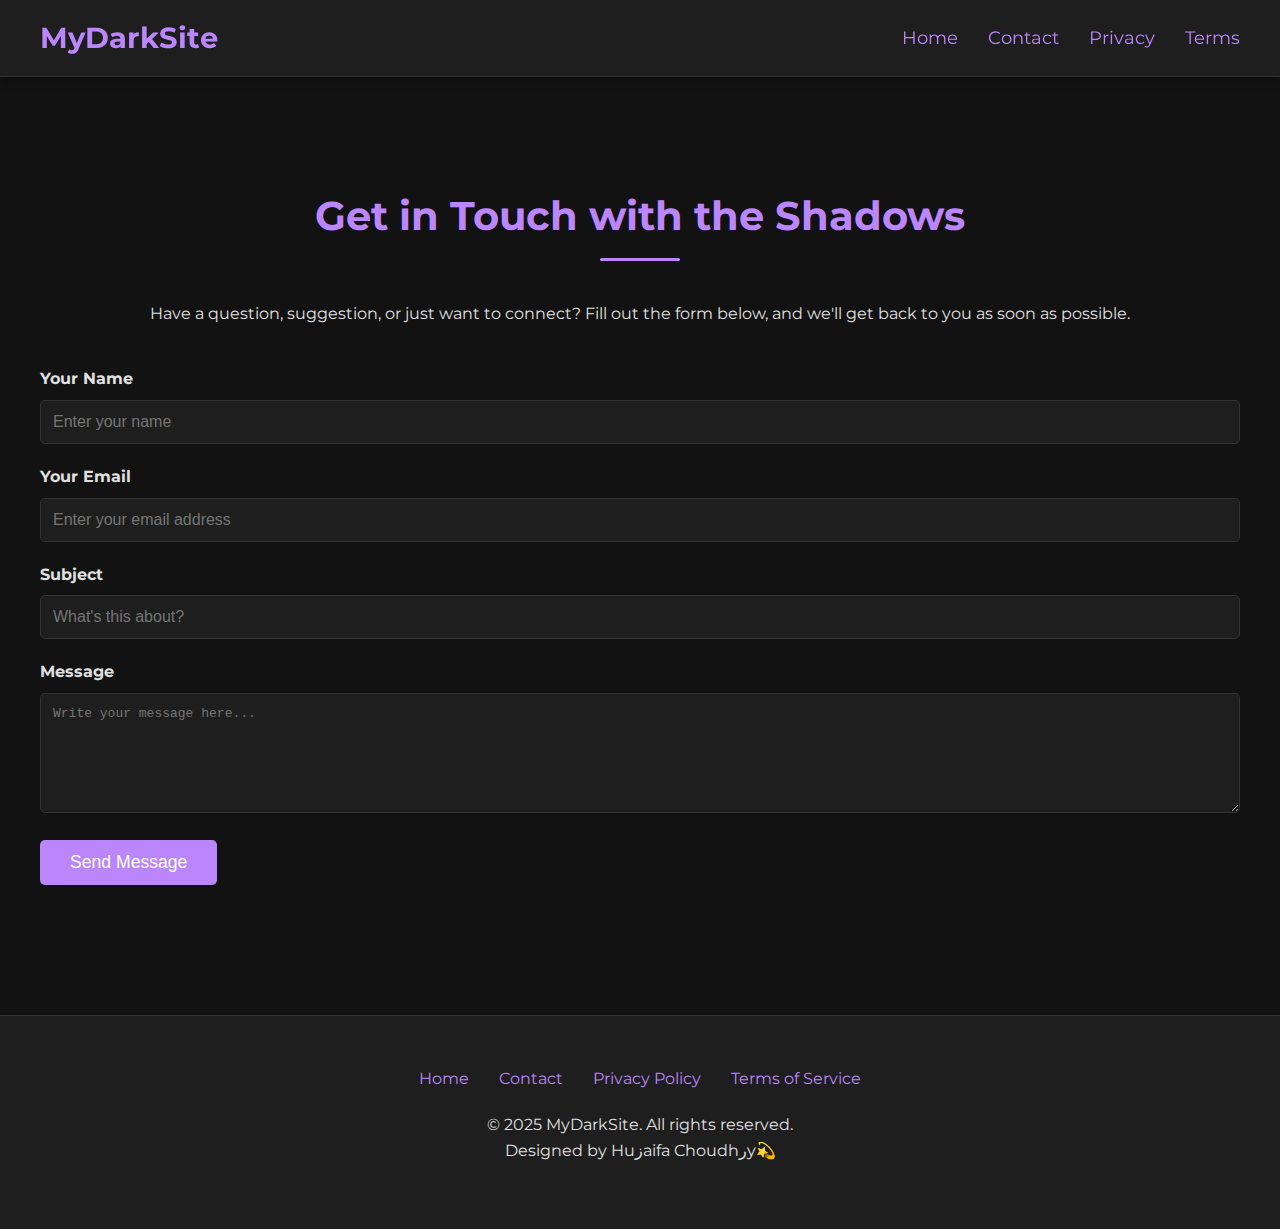
<file: Contact.html>
<!DOCTYPE html>
<html lang="en">
<head>
    <meta charset="UTF-8">
    <meta name="viewport" content="width=device-width, initial-scale=1.0">
    <title>Contact Us - My Dark Aesthetic Website</title>
    <link rel="stylesheet" href="Style.css">
    <link href="https://fonts.googleapis.com/css2?family=Montserrat:wght@300;400;700&display=swap" rel="stylesheet">
</head>
<body>
    <header>
        <nav class="navbar">
            <div class="logo">MyDarkSite</div>
            <div class="navbar-links">
                <ul>
                    <li><a href="Index.html">Home</a></li>
                    <li><a href="Contact.html">Contact</a></li>
                    <li><a href="Privacy.html">Privacy</a></li>
                    <li><a href="Terms.html">Terms</a></li>
                </ul>
            </div>
        </nav>
    </header>

    <main>
        <section class="container" style="padding-top: 80px; padding-bottom: 80px;">
            <h1 class="section-title">Get in Touch with the Shadows</h1>
            <p style="text-align: center; margin-bottom: 40px;">
                Have a question, suggestion, or just want to connect? Fill out the form below, and we'll get back to you as soon as possible.
            </p>

            <form action="#" method="POST" class="contact-form">
                <div class="form-group">
                    <label for="name">Your Name</label>
                    <input type="text" id="name" name="name" required placeholder="Enter your name">
                </div>
                <div class="form-group">
                    <label for="email">Your Email</label>
                    <input type="email" id="email" name="email" required placeholder="Enter your email address">
                </div>
                <div class="form-group">
                    <label for="subject">Subject</label>
                    <input type="text" id="subject" name="subject" required placeholder="What's this about?">
                </div>
                <div class="form-group">
                    <label for="message">Message</label>
                    <textarea id="message" name="message" required placeholder="Write your message here..."></textarea>
                </div>
                <button type="submit" class="submit-btn">Send Message</button>
            </form>
        </section>
    </main>

    <footer>
        <div class="container">
            <div class="footer-links">
                <ul>
                    <li><a href="Index.html">Home</a></li>
                    <li><a href="Contact.html">Contact</a></li>
                    <li><a href="Privacy.html">Privacy Policy</a></li>
                    <li><a href="Terms.html">Terms of Service</a></li>
                </ul>
            </div>
          <!--  <p>&copy; 2025 MyDarkSite. All rights reserved.</p> -->
            <p>&copy; 2025 MyDarkSite. All rights reserved.<br>Designed by Huزaifa Choudhرy💫</p>

        </div>
    </footer>
</body>
</html>
</file>
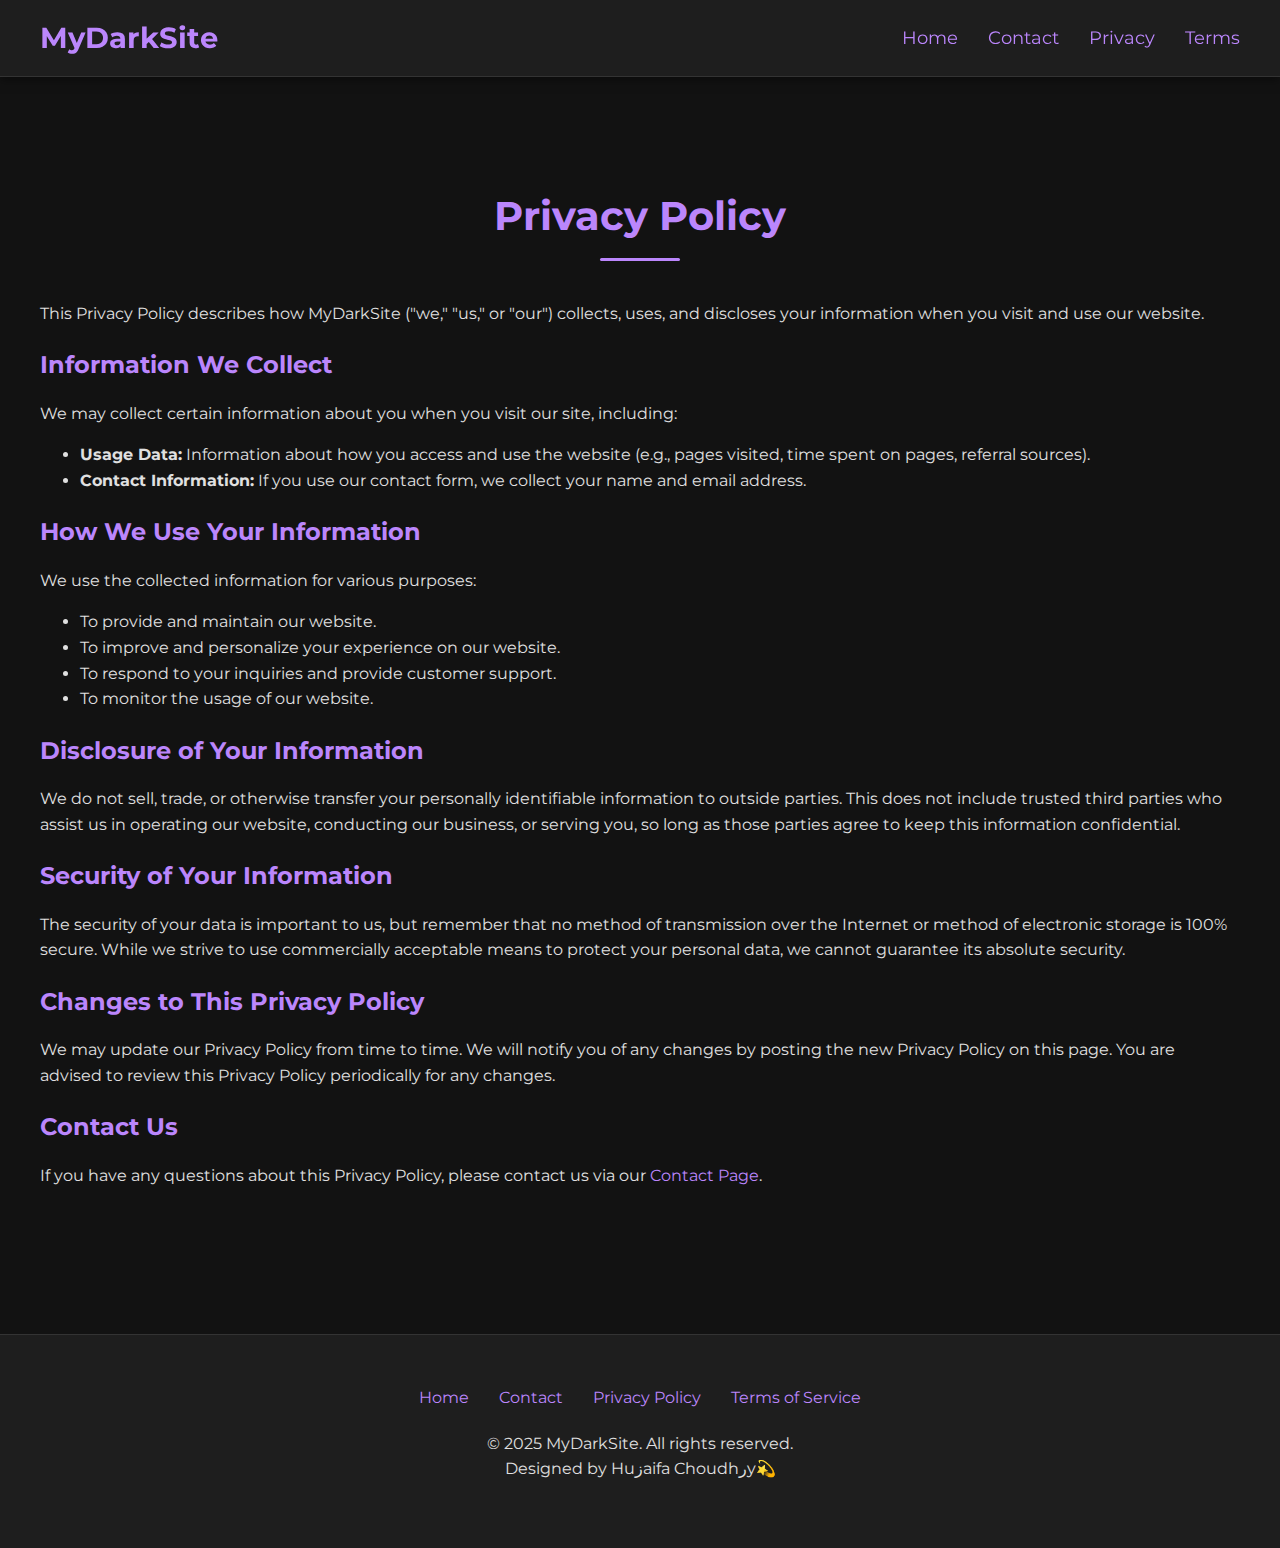
<file: Privacy.html>
<!DOCTYPE html>
<html lang="en">
<head>
    <meta charset="UTF-8">
    <meta name="viewport" content="width=device-width, initial-scale=1.0">
    <title>Privacy Policy - My Dark Aesthetic Website</title>
    <link rel="stylesheet" href="Style.css">
    <link href="https://fonts.googleapis.com/css2?family=Montserrat:wght@300;400;700&display=swap" rel="stylesheet">
</head>
<body>
    <header>
        <nav class="navbar">
            <div class="logo">MyDarkSite</div>
            <div class="navbar-links">
                <ul>
                    <li><a href="Index.html">Home</a></li>
                    <li><a href="Contact.html">Contact</a></li>
                    <li><a href="Privacy.html">Privacy</a></li>
                    <li><a href="Terms.html">Terms</a></li>
                </ul>
            </div>
        </nav>
    </header>

    <main>
        <section class="container" style="padding-top: 80px; padding-bottom: 80px;">
            <h1 class="section-title">Privacy Policy</h1>
            <p>
                This Privacy Policy describes how MyDarkSite ("we," "us," or "our") collects, uses, and discloses your information when you visit and use our website.
            </p>

            <h2>Information We Collect</h2>
            <p>
                We may collect certain information about you when you visit our site, including:
            </p>
            <ul>
                <li><strong>Usage Data:</strong> Information about how you access and use the website (e.g., pages visited, time spent on pages, referral sources).</li>
                <li><strong>Contact Information:</strong> If you use our contact form, we collect your name and email address.</li>
            </ul>

            <h2>How We Use Your Information</h2>
            <p>
                We use the collected information for various purposes:
            </p>
            <ul>
                <li>To provide and maintain our website.</li>
                <li>To improve and personalize your experience on our website.</li>
                <li>To respond to your inquiries and provide customer support.</li>
                <li>To monitor the usage of our website.</li>
            </ul>

            <h2>Disclosure of Your Information</h2>
            <p>
                We do not sell, trade, or otherwise transfer your personally identifiable information to outside parties. This does not include trusted third parties who assist us in operating our website, conducting our business, or serving you, so long as those parties agree to keep this information confidential.
            </p>

            <h2>Security of Your Information</h2>
            <p>
                The security of your data is important to us, but remember that no method of transmission over the Internet or method of electronic storage is 100% secure. While we strive to use commercially acceptable means to protect your personal data, we cannot guarantee its absolute security.
            </p>

            <h2>Changes to This Privacy Policy</h2>
            <p>
                We may update our Privacy Policy from time to time. We will notify you of any changes by posting the new Privacy Policy on this page. You are advised to review this Privacy Policy periodically for any changes.
            </p>

            <h2>Contact Us</h2>
            <p>
                If you have any questions about this Privacy Policy, please contact us via our <a href="Contact.html">Contact Page</a>.
            </p>
        </section>
    </main>

    <footer>
        <div class="container">
            <div class="footer-links">
                <ul>
                    <li><a href="Index.html">Home</a></li>
                    <li><a href="Contact.html">Contact</a></li>
                    <li><a href="Privacy.html">Privacy Policy</a></li>
                    <li><a href="Terms.html">Terms of Service</a></li>
                </ul>
            </div>
         <!--   <p>&copy; 2025 MyDarkSite. All rights reserved.</p> -->
            <p>&copy; 2025 MyDarkSite. All rights reserved.<br>Designed by Huزaifa Choudhرy💫</p>

        </div>
    </footer>
</body>
</html>
</file>
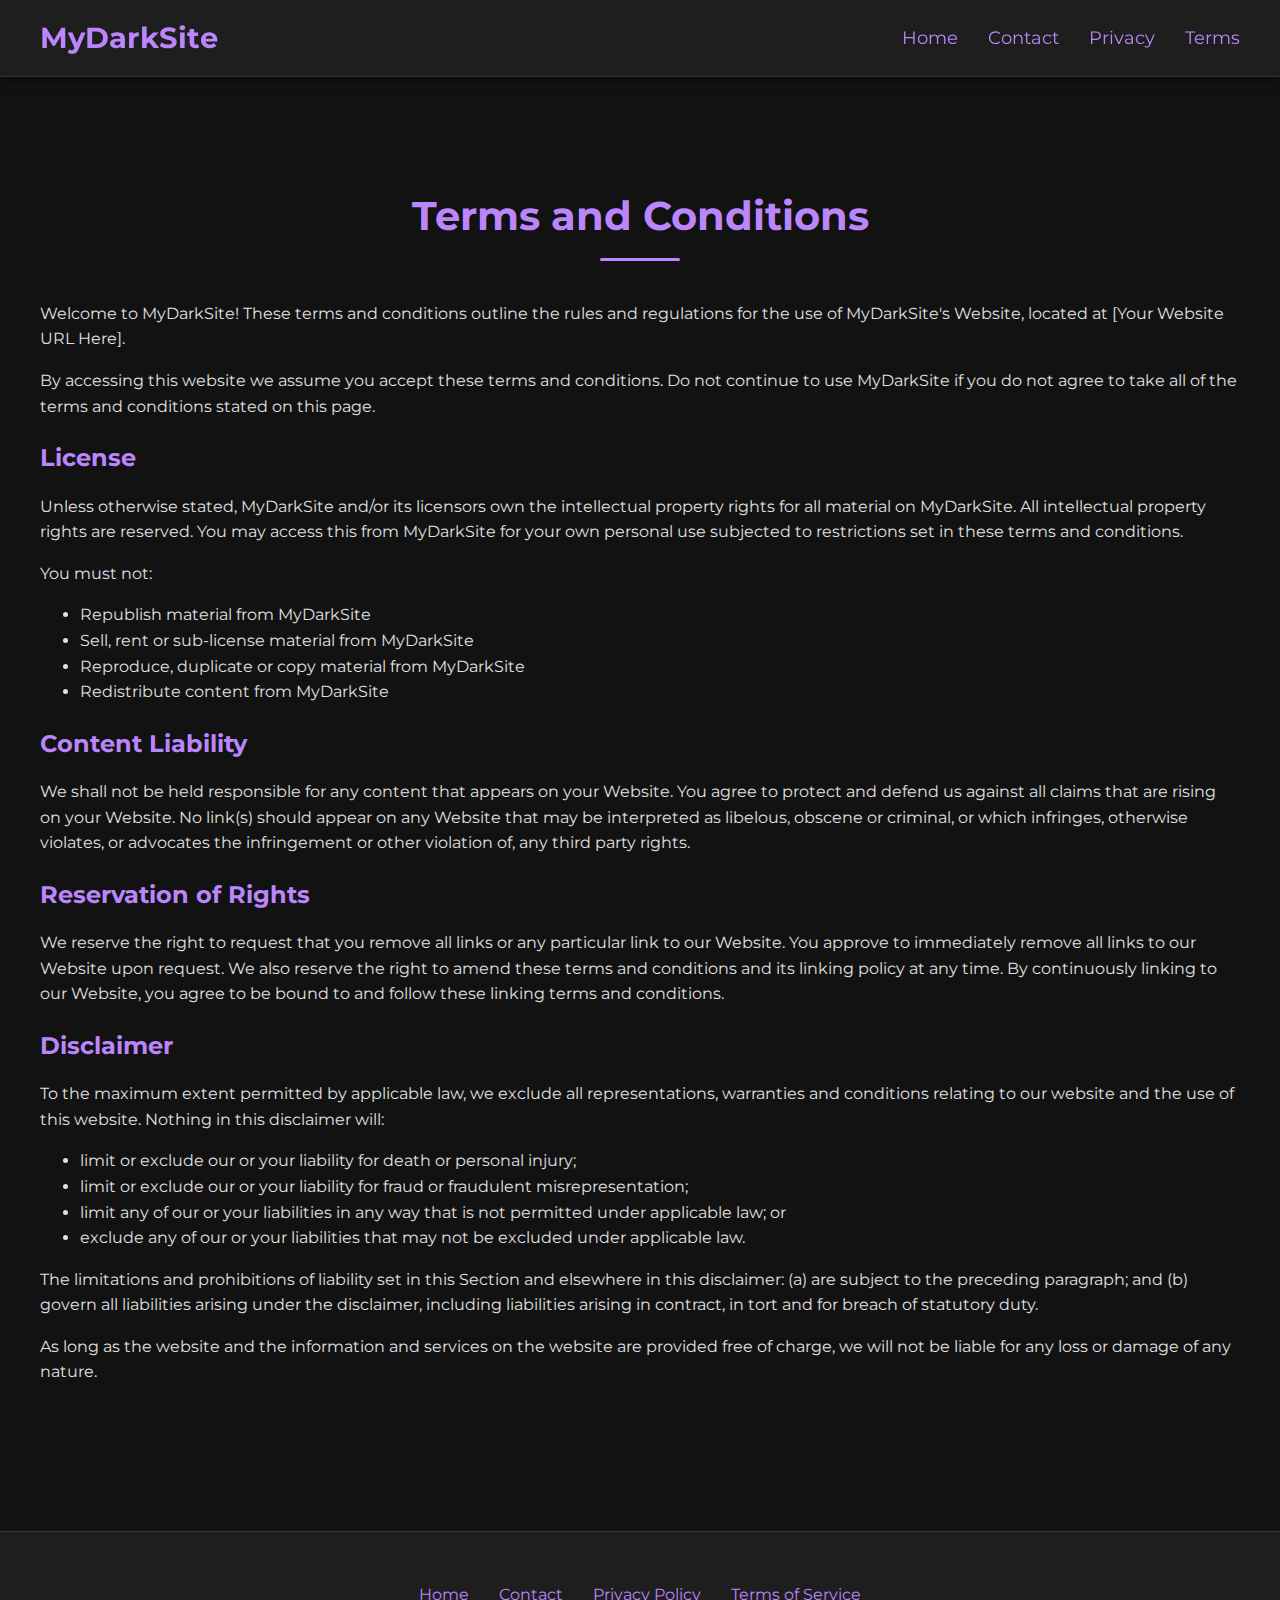
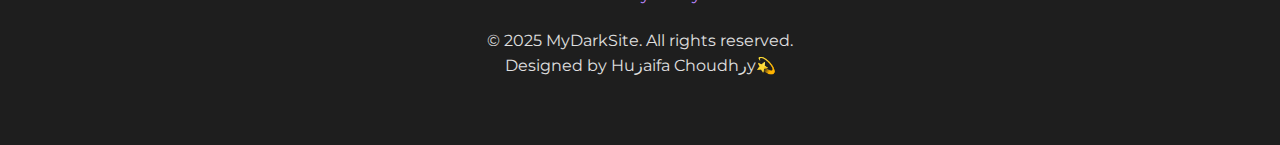
<file: Terms.html>
<!DOCTYPE html>
<html lang="en">
<head>
    <meta charset="UTF-8">
    <meta name="viewport" content="width=device-width, initial-scale=1.0">
    <title>Terms & Conditions - My Dark Aesthetic Website</title>
    <link rel="stylesheet" href="Style.css">
    <link href="https://fonts.googleapis.com/css2?family=Montserrat:wght@300;400;700&display=swap" rel="stylesheet">
</head>
<body>
    <header>
        <nav class="navbar">
            <div class="logo">MyDarkSite</div>
            <div class="navbar-links">
                <ul>
                    <li><a href="Index.html">Home</a></li>
                    <li><a href="Contact.html">Contact</a></li>
                    <li><a href="Privacy.html">Privacy</a></li>
                    <li><a href="Terms.html">Terms</a></li>
                </ul>
            </div>
        </nav>
    </header>

    <main>
        <section class="container" style="padding-top: 80px; padding-bottom: 80px;">
            <h1 class="section-title">Terms and Conditions</h1>
            <p>
                Welcome to MyDarkSite! These terms and conditions outline the rules and regulations for the use of MyDarkSite's Website, located at [Your Website URL Here].
            </p>
            <p>
                By accessing this website we assume you accept these terms and conditions. Do not continue to use MyDarkSite if you do not agree to take all of the terms and conditions stated on this page.
            </p>

            <h2>License</h2>
            <p>
                Unless otherwise stated, MyDarkSite and/or its licensors own the intellectual property rights for all material on MyDarkSite. All intellectual property rights are reserved. You may access this from MyDarkSite for your own personal use subjected to restrictions set in these terms and conditions.
            </p>
            <p>You must not:</p>
            <ul>
                <li>Republish material from MyDarkSite</li>
                <li>Sell, rent or sub-license material from MyDarkSite</li>
                <li>Reproduce, duplicate or copy material from MyDarkSite</li>
                <li>Redistribute content from MyDarkSite</li>
            </ul>

            <h2>Content Liability</h2>
            <p>
                We shall not be held responsible for any content that appears on your Website. You agree to protect and defend us against all claims that are rising on your Website. No link(s) should appear on any Website that may be interpreted as libelous, obscene or criminal, or which infringes, otherwise violates, or advocates the infringement or other violation of, any third party rights.
            </p>

            <h2>Reservation of Rights</h2>
            <p>
                We reserve the right to request that you remove all links or any particular link to our Website. You approve to immediately remove all links to our Website upon request. We also reserve the right to amend these terms and conditions and its linking policy at any time. By continuously linking to our Website, you agree to be bound to and follow these linking terms and conditions.
            </p>

            <h2>Disclaimer</h2>
            <p>
                To the maximum extent permitted by applicable law, we exclude all representations, warranties and conditions relating to our website and the use of this website. Nothing in this disclaimer will:
            </p>
            <ul>
                <li>limit or exclude our or your liability for death or personal injury;</li>
                <li>limit or exclude our or your liability for fraud or fraudulent misrepresentation;</li>
                <li>limit any of our or your liabilities in any way that is not permitted under applicable law; or</li>
                <li>exclude any of our or your liabilities that may not be excluded under applicable law.</li>
            </ul>
            <p>
                The limitations and prohibitions of liability set in this Section and elsewhere in this disclaimer: (a) are subject to the preceding paragraph; and (b) govern all liabilities arising under the disclaimer, including liabilities arising in contract, in tort and for breach of statutory duty.
            </p>
            <p>
                As long as the website and the information and services on the website are provided free of charge, we will not be liable for any loss or damage of any nature.
            </p>
        </section>
    </main>

    <footer>
        <div class="container">
            <div class="footer-links">
                <ul>
                    <li><a href="Index.html">Home</a></li>
                    <li><a href="Contact.html">Contact</a></li>
                    <li><a href="Privacy.html">Privacy Policy</a></li>
                    <li><a href="Terms.html">Terms of Service</a></li>
                </ul>
            </div>
     <!--       <p>&copy; 2025 MyDarkSite. All rights reserved.</p> -->
            <p>&copy; 2025 MyDarkSite. All rights reserved.<br>Designed by Huزaifa Choudhرy💫</p>

        </div>
    </footer>
</body>
</html>
</file>
<file: Style.css>
/* General Styling */
:root {
    --primary-bg: #121212; /* Dark background */
    --secondary-bg: #1e1e1e; /* Slightly lighter dark for sections */
    --text-color: #e0e0e0; /* Light grey text */
    --accent-color: #BB86FC; /* Purple accent */
    --link-color: #BB86FC;
    --link-hover-color: #a05ffc;
    --border-color: #333333; /* Dark border */
    --font-family: 'Montserrat', sans-serif;
    --code-bg: #282c34; /* Darker background for code blocks */
    --code-text: #abb2bf; /* Light grey for code text */
}

body {
    margin: 0;
    font-family: var(--font-family);
    background-color: var(--primary-bg);
    color: var(--text-color);
    line-height: 1.6;
    scroll-behavior: smooth;
}

h1, h2, h3, h4, h5, h6 {
    color: var(--accent-color);
    margin-bottom: 0.5em;
    font-weight: 700;
}

a {
    color: var(--link-color);
    text-decoration: none;
    transition: color 0.3s ease;
}

a:hover {
    color: var(--link-hover-color);
}

p {
    margin-bottom: 1em;
}

/* Container for content */
.container {
    max-width: 1200px;
    margin: 0 auto;
    padding: 20px;
}

/* Header & Navigation */
header {
    background-color: var(--secondary-bg);
    padding: 15px 0;
    border-bottom: 1px solid var(--border-color);
    box-shadow: 0 2px 10px rgba(0, 0, 0, 0.5);
    position: sticky;
    top: 0;
    z-index: 1000;
}

.navbar {
    display: flex;
    justify-content: space-between;
    align-items: center;
    max-width: 1200px;
    margin: 0 auto;
    padding: 0 20px;
}

.navbar .logo {
    font-size: 1.8em;
    font-weight: bold;
    color: var(--accent-color);
}

.navbar-links ul {
    list-style: none;
    margin: 0;
    padding: 0;
    display: flex;
}

.navbar-links li {
    margin-left: 30px;
}

.navbar-links a {
    font-size: 1.1em;
    padding: 5px 0;
    position: relative;
    transition: color 0.3s ease;
}

.navbar-links a::after {
    content: '';
    position: absolute;
    width: 0;
    height: 2px;
    background: var(--accent-color);
    bottom: -5px;
    left: 0;
    transition: width 0.3s ease-in-out;
}

.navbar-links a:hover::after {
    width: 100%;
}

/* Hero Section */
.hero {
    background: linear-gradient(rgba(18, 18, 18, 0.8), rgba(30, 30, 30, 0.8)), url('https://source.unsplash.com/random/1600x900/?dark-abstract,cyberpunk') no-repeat center center/cover;
    /* Replace with your own dark, aesthetic image */
    text-align: center;
    padding: 150px 20px;
    color: #fff;
    position: relative;
    overflow: hidden;
}

.hero::before {
    content: '';
    position: absolute;
    top: 0;
    left: 0;
    right: 0;
    bottom: 0;
    background: rgba(0, 0, 0, 0.3);
    z-index: 1;
}

.hero-content {
    position: relative;
    z-index: 2;
    max-width: 800px;
    margin: 0 auto;
}

.hero h1 {
    font-size: 3.5em;
    margin-bottom: 20px;
    color: var(--accent-color);
    text-shadow: 2px 2px 5px rgba(0, 0, 0, 0.7);
}

.hero p {
    font-size: 1.3em;
    margin-bottom: 30px;
    line-height: 1.8;
}

.btn {
    display: inline-block;
    background-color: var(--accent-color);
    color: #fff;
    padding: 12px 25px;
    border-radius: 5px;
    font-size: 1.1em;
    transition: background-color 0.3s ease, transform 0.2s ease;
    border: none;
    cursor: pointer;
}

.btn:hover {
    background-color: var(--link-hover-color);
    transform: translateY(-2px);
}

/* Main Content Sections */
section {
    padding: 60px 0;
    background-color: var(--primary-bg);
}

.section-title {
    text-align: center;
    font-size: 2.5em;
    margin-bottom: 40px;
    position: relative;
    color: var(--accent-color);
}

.section-title::after {
    content: '';
    display: block;
    width: 80px;
    height: 3px;
    background: var(--accent-color);
    margin: 10px auto 0;
    border-radius: 2px;
}

.card-grid {
    display: grid;
    grid-template-columns: repeat(auto-fit, minmax(300px, 1fr));
    gap: 30px;
}

.card {
    background-color: var(--secondary-bg);
    border-radius: 8px;
    box-shadow: 0 4px 15px rgba(0, 0, 0, 0.4);
    padding: 30px;
    text-align: center;
    transition: transform 0.3s ease, box-shadow 0.3s ease;
    border: 1px solid var(--border-color);
}

.card:hover {
    transform: translateY(-5px);
    box-shadow: 0 8px 20px rgba(0, 0, 0, 0.6);
}

.card h3 {
    margin-top: 0;
    color: var(--accent-color);
}

/* Forms */
.form-group {
    margin-bottom: 20px;
}

.form-group label {
    display: block;
    margin-bottom: 8px;
    font-weight: bold;
    color: var(--text-color);
}

.form-group input[type="text"],
.form-group input[type="email"],
.form-group textarea {
    width: 100%;
    padding: 12px;
    border: 1px solid var(--border-color);
    border-radius: 5px;
    background-color: var(--secondary-bg);
    color: var(--text-color);
    font-size: 1em;
    box-sizing: border-box; /* Include padding in width */
    transition: border-color 0.3s ease;
}

.form-group input[type="text"]:focus,
.form-group input[type="email"]:focus,
.form-group textarea:focus {
    border-color: var(--accent-color);
    outline: none;
    box-shadow: 0 0 0 3px rgba(187, 134, 252, 0.3);
}

.form-group textarea {
    resize: vertical;
    min-height: 120px;
}

.submit-btn {
    width: auto;
    padding: 12px 30px;
    background-color: var(--accent-color);
    color: #fff;
    border: none;
    border-radius: 5px;
    cursor: pointer;
    font-size: 1.1em;
    transition: background-color 0.3s ease, transform 0.2s ease;
}

.submit-btn:hover {
    background-color: var(--link-hover-color);
    transform: translateY(-2px);
}

/* Footer */
footer {
    background-color: var(--secondary-bg);
    color: var(--text-color);
    text-align: center;
    padding: 30px 20px;
    border-top: 1px solid var(--border-color);
    margin-top: 50px;
}

.footer-links ul {
    list-style: none;
    padding: 0;
    margin: 0 0 20px 0;
    display: flex;
    justify-content: center;
    flex-wrap: wrap;
}

.footer-links li {
    margin: 0 15px;
}

.footer-links a {
    color: var(--link-color);
    font-size: 1em;
}

.footer-links a:hover {
    color: var(--link-hover-color);
}

/* Responsive Design */
@media (max-width: 768px) {
    .navbar {
        flex-direction: column;
        text-align: center;
    }

    .navbar .logo {
        margin-bottom: 15px;
    }

    .navbar-links ul {
        flex-direction: column;
        align-items: center;
    }

    .navbar-links li {
        margin: 10px 0;
    }

    .hero h1 {
        font-size: 2.5em;
    }

    .hero p {
        font-size: 1.1em;
    }

    .section-title {
        font-size: 2em;
    }

    .card-grid {
        grid-template-columns: 1fr;
    }
}
</file>
